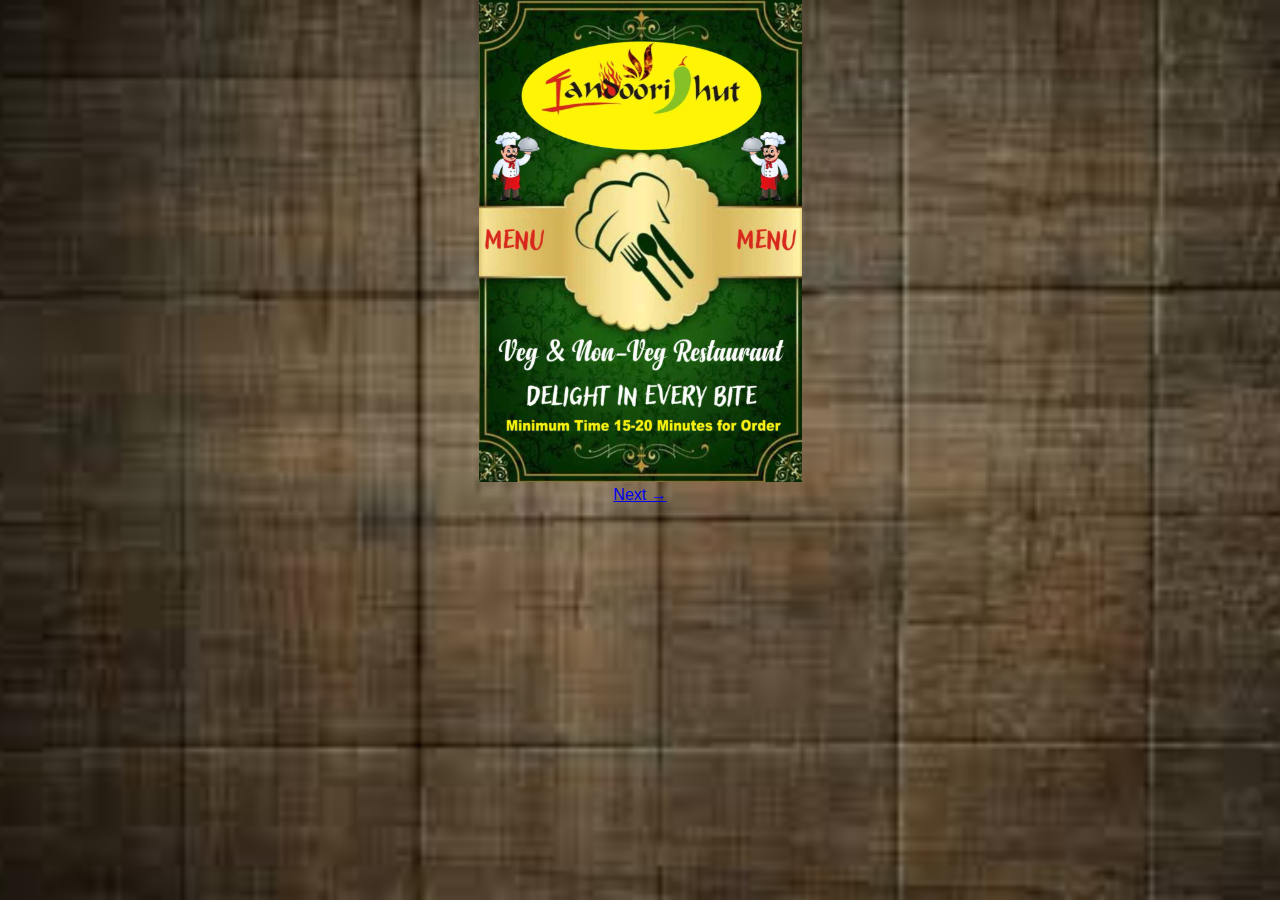
<file: index.html>
<!DOCTYPE html>
<html lang="en">
<head>
    <meta charset="UTF-8">
    <meta name="viewport" content="width=device-width, initial-scale=1.0">
    <title>Tandoori Hut - Welcome</title>
    <link rel="stylesheet" href="style.css">
</head>
<body class="logo-page">

    <div class="logo-container">
        <img src="images/logo.png" alt="Tandoori Hut Logo">
    </div>

    <nav>
        <a href="menu1.html" class="next-btn">Next →</a>
    </nav>

</body>
</html>
</file>
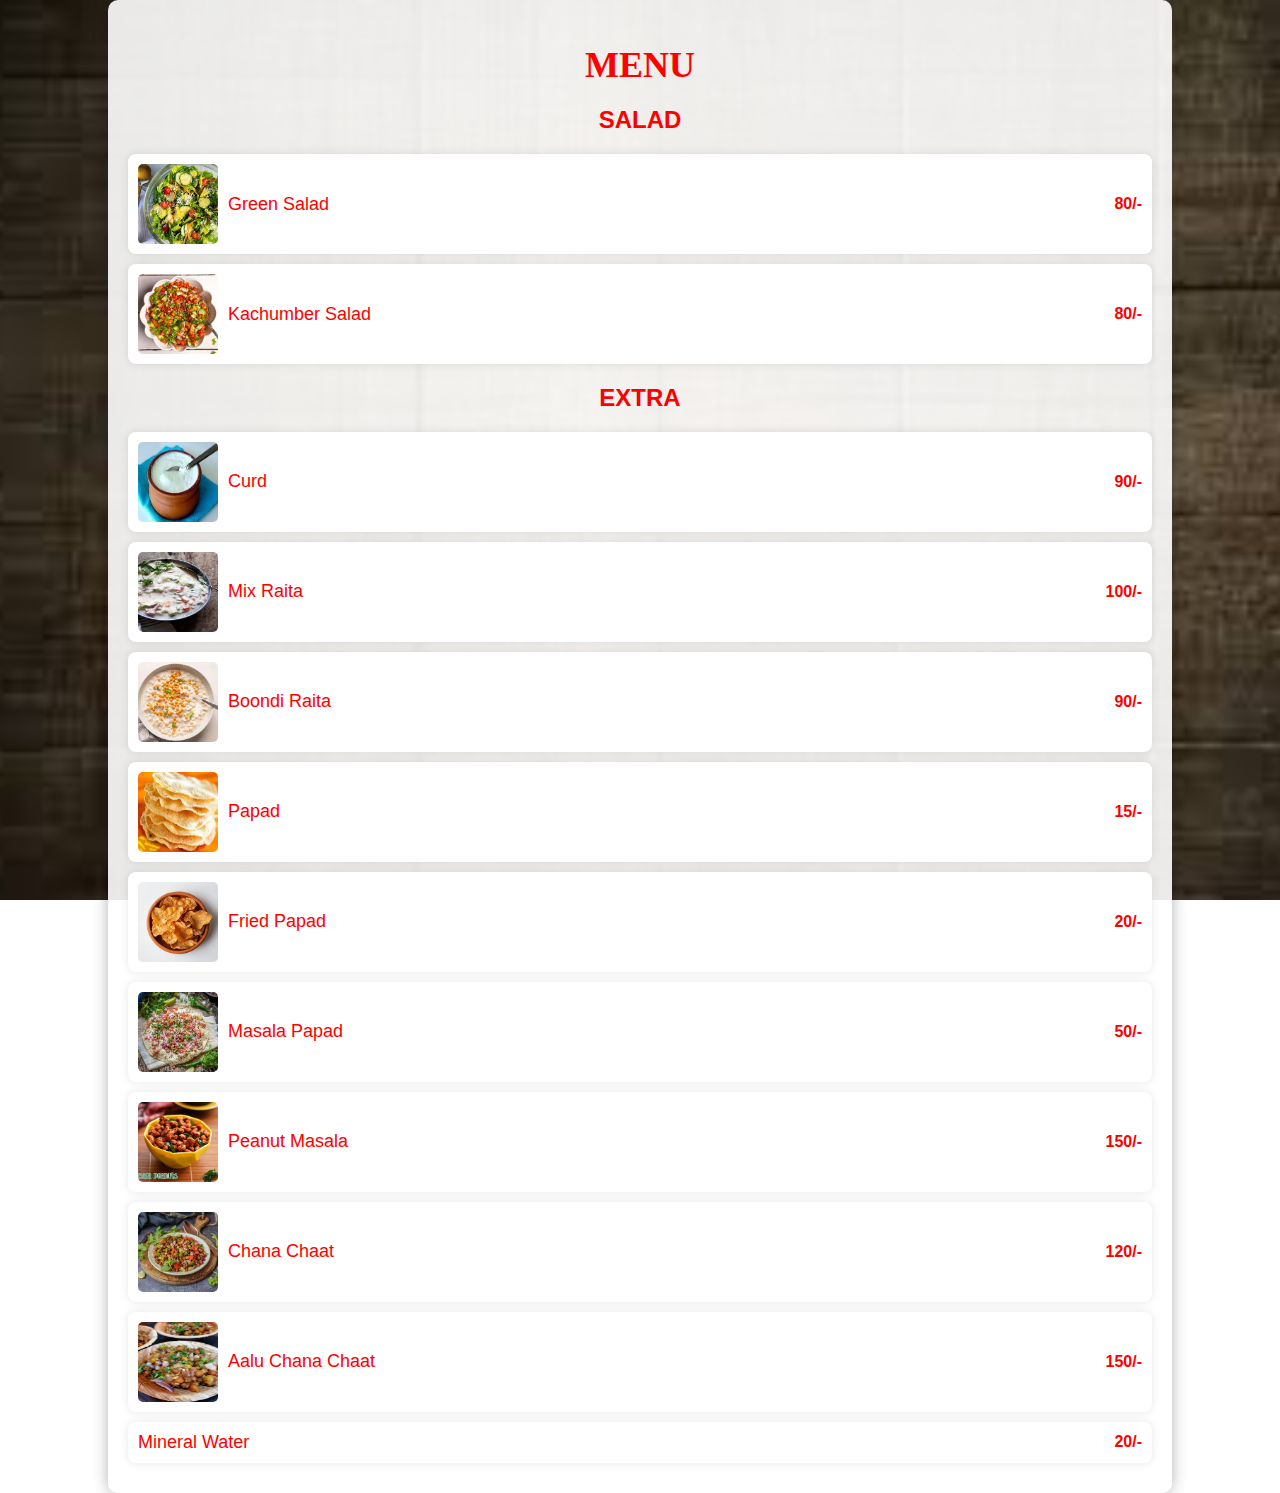
<file: menu1.html>
<!DOCTYPE html>
<html lang="en">
<head>
    <meta charset="UTF-8">
    <meta name="viewport" content="width=device-width, initial-scale=1.0">
    <title>Tandoori Hut Menu</title>
    <link rel="stylesheet" href="style.css">
</head>
<body>

    <div class="menu-container">
        <!-- Header -->
        <h1 class="menu-title">Menu</h1>

        <!-- Salad Section -->
        <h2 class="category">SALAD</h2>
        <div class="menu-item">
            <img src="images/green_salad.jpg" alt="Green Salad">
            <span class="menu-text">Green Salad</span>
            <span class="price">80/-</span>
        </div>
        <div class="menu-item">
            <img src="images/kachumber_salad.jpg" alt="Kachumber Salad">
            <span class="menu-text">Kachumber Salad</span>
            <span class="price">80/-</span>
        </div>

        <!-- Extra Section -->
        <h2 class="category">EXTRA</h2>
        <div class="menu-item">
            <img src="images/curd.jpg" alt="Curd">
            <span class="menu-text">Curd</span>
            <span class="price">90/-</span>
        </div>
        <div class="menu-item">
            <img src="images/mix_raita.jpg" alt="Mix Raita">
            <span class="menu-text">Mix Raita</span>
            <span class="price">100/-</span>
        </div>
        <div class="menu-item">
            <img src="images/boondi_raita.jpg" alt="Boondi Raita">
            <span class="menu-text">Boondi Raita</span>
            <span class="price">90/-</span>
        </div>
        <div class="menu-item">
            <img src="images/papad.jpg" alt="Papad">
            <span class="menu-text">Papad</span>
            <span class="price">15/-</span>
        </div>
        <div class="menu-item">
            <img src="images/fried_papad.jpg" alt="Fried Papad">
            <span class="menu-text">Fried Papad</span>
            <span class="price">20/-</span>
        </div>
        <div class="menu-item">
            <img src="images/masala_papad.jpg" alt="Masala Papad">
            <span class="menu-text">Masala Papad</span>
            <span class="price">50/-</span>
        </div>
        <div class="menu-item">
            <img src="images/peanut_masala.jpg" alt="Peanut Masala">
            <span class="menu-text">Peanut Masala</span>
            <span class="price">150/-</span>
        </div>
        <div class="menu-item">
            <img src="images/chana_chaat.jpg" alt="Chana Chaat">
            <span class="menu-text">Chana Chaat</span>
            <span class="price">120/-</span>
        </div>
        <div class="menu-item">
            <img src="images/aalu_chana_chaat.jpg" alt="Aalu Chana Chaat">
            <span class="menu-text">Aalu Chana Chaat</span>
            <span class="price">150/-</span>
        </div>
        <div class="menu-item">
            <span class="menu-text">Mineral Water</span>
            <span class="price">20/-</span>
        </div>

    </div>

</body>
</html>
</file>
<file: style.css>
/* General Styles */
body {
    font-family: Arial, sans-serif;
    margin: 0;
    padding: 0;
    background: url('images/background.jpg') no-repeat center center fixed;
    background-size: cover;
    text-align: center;
}

/* Menu Container */
.menu-container {
    background: rgba(255, 255, 255, 0.9);
    width: 80%;
    margin: auto;
    padding: 20px;
    border-radius: 10px;
    box-shadow: 0px 0px 15px rgba(0, 0, 0, 0.3);
}

/* Title */
.menu-title {
    font-size: 36px;
    font-weight: bold;
    text-transform: uppercase;
    font-family: serif;
    margin-bottom: 20px;
    color: red;
}

/* Category Headings */
.category {
    font-size: 24px;
    font-weight: bold;
    color: red;
    text-transform: uppercase;
    margin-top: 20px;
}

/* Menu Items */
.menu-item {
    display: flex;
    align-items: center;
    justify-content: space-between;
    background: white;
    padding: 10px;
    margin: 10px 0;
    border-radius: 8px;
    box-shadow: 0px 0px 10px rgba(0, 0, 0, 0.1);
}

/* Text Style */
.menu-text {
    font-size: 18px;
    flex-grow: 1;
    text-align: left;
    color: red;
}

/* Price */
.price {
    font-weight: bold;
    color: red;
}

/* Images */
.menu-item img {
    width: 80px;
    height: 80px;
    border-radius: 5px;
    margin-right: 10px;
}
</file>
